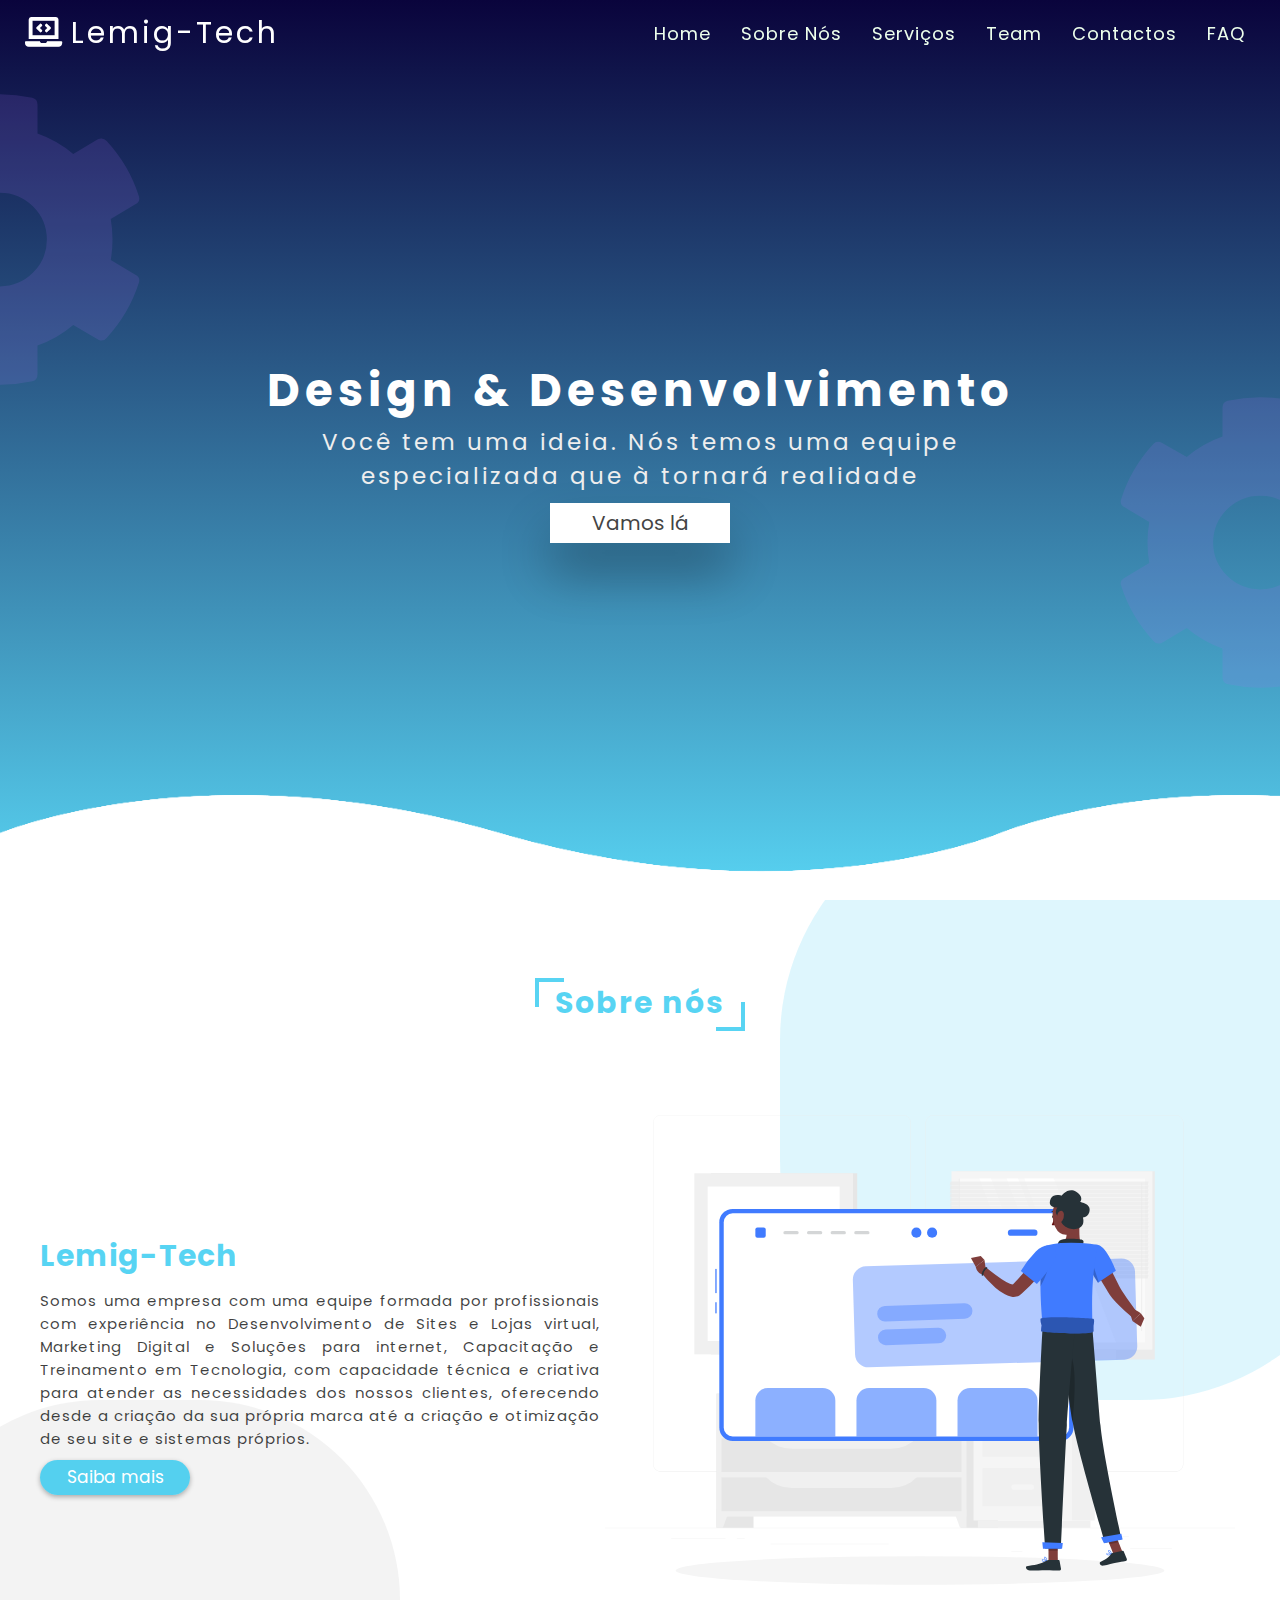
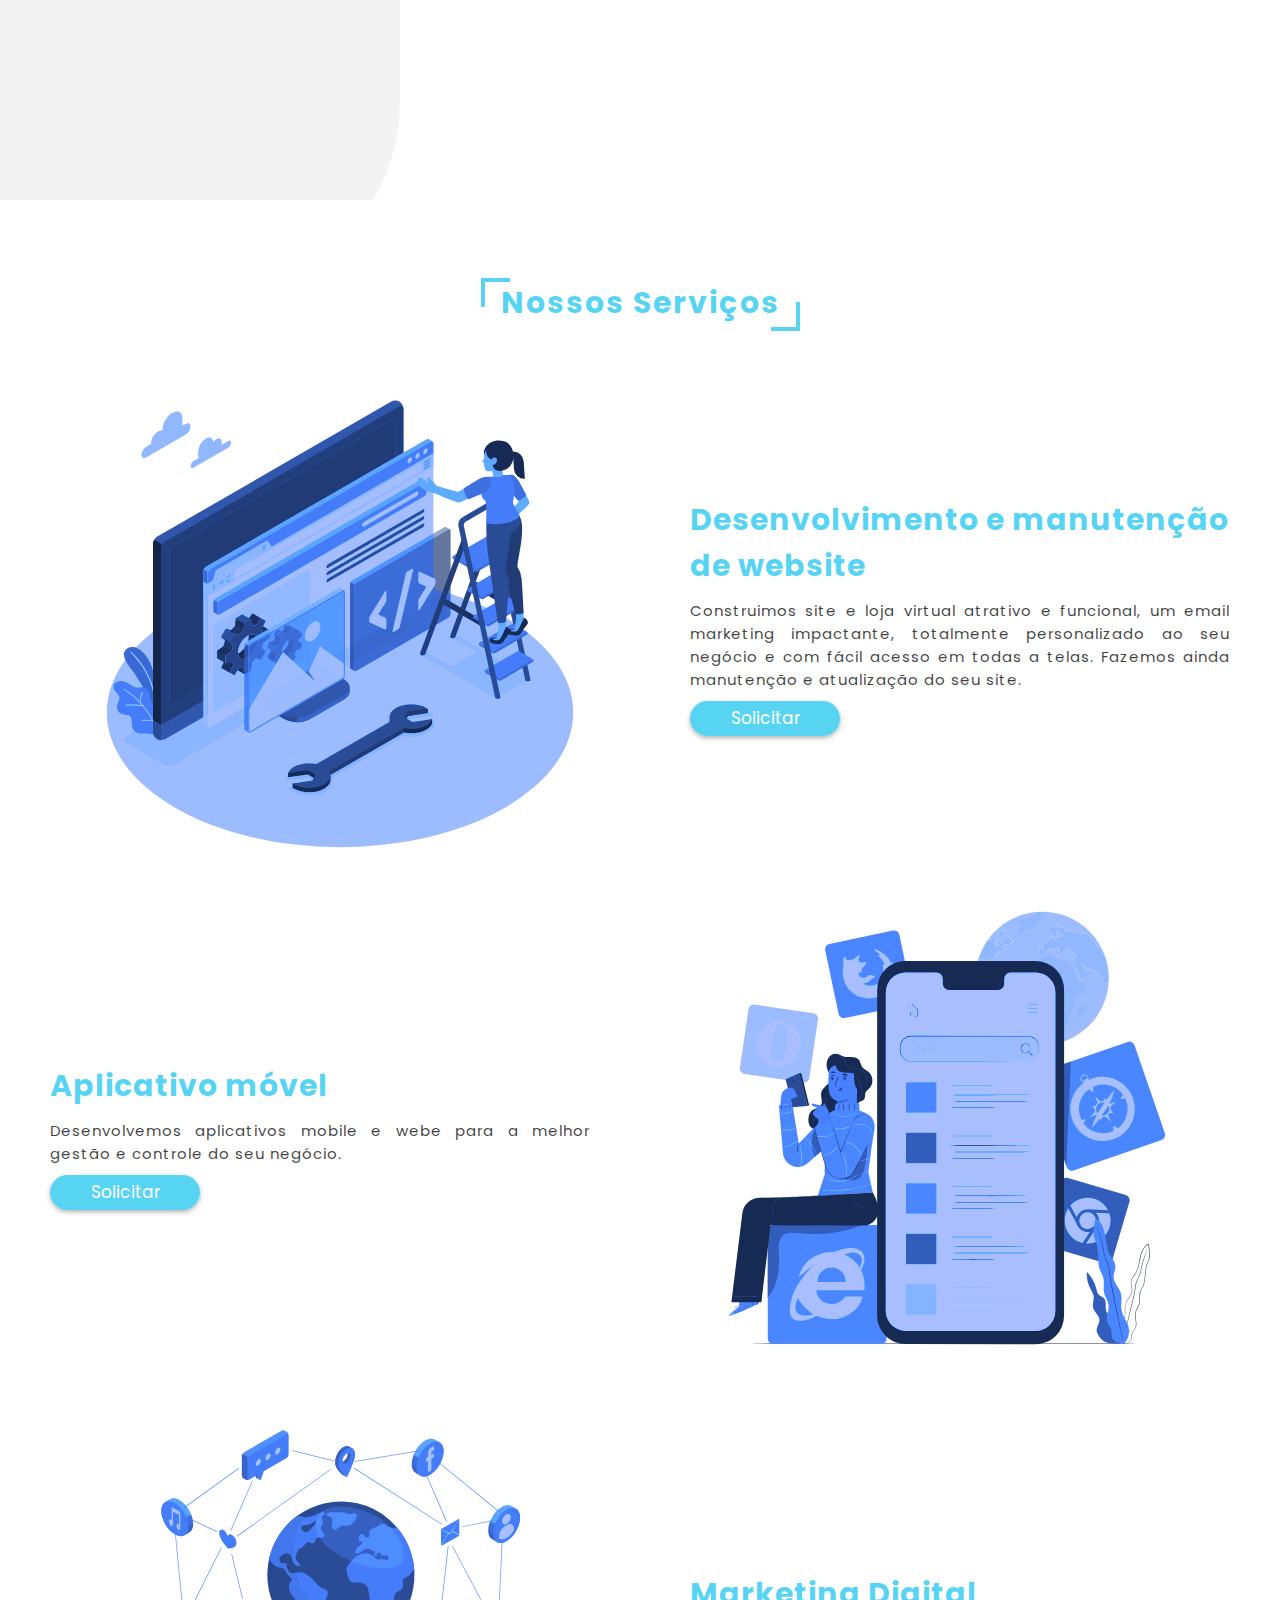
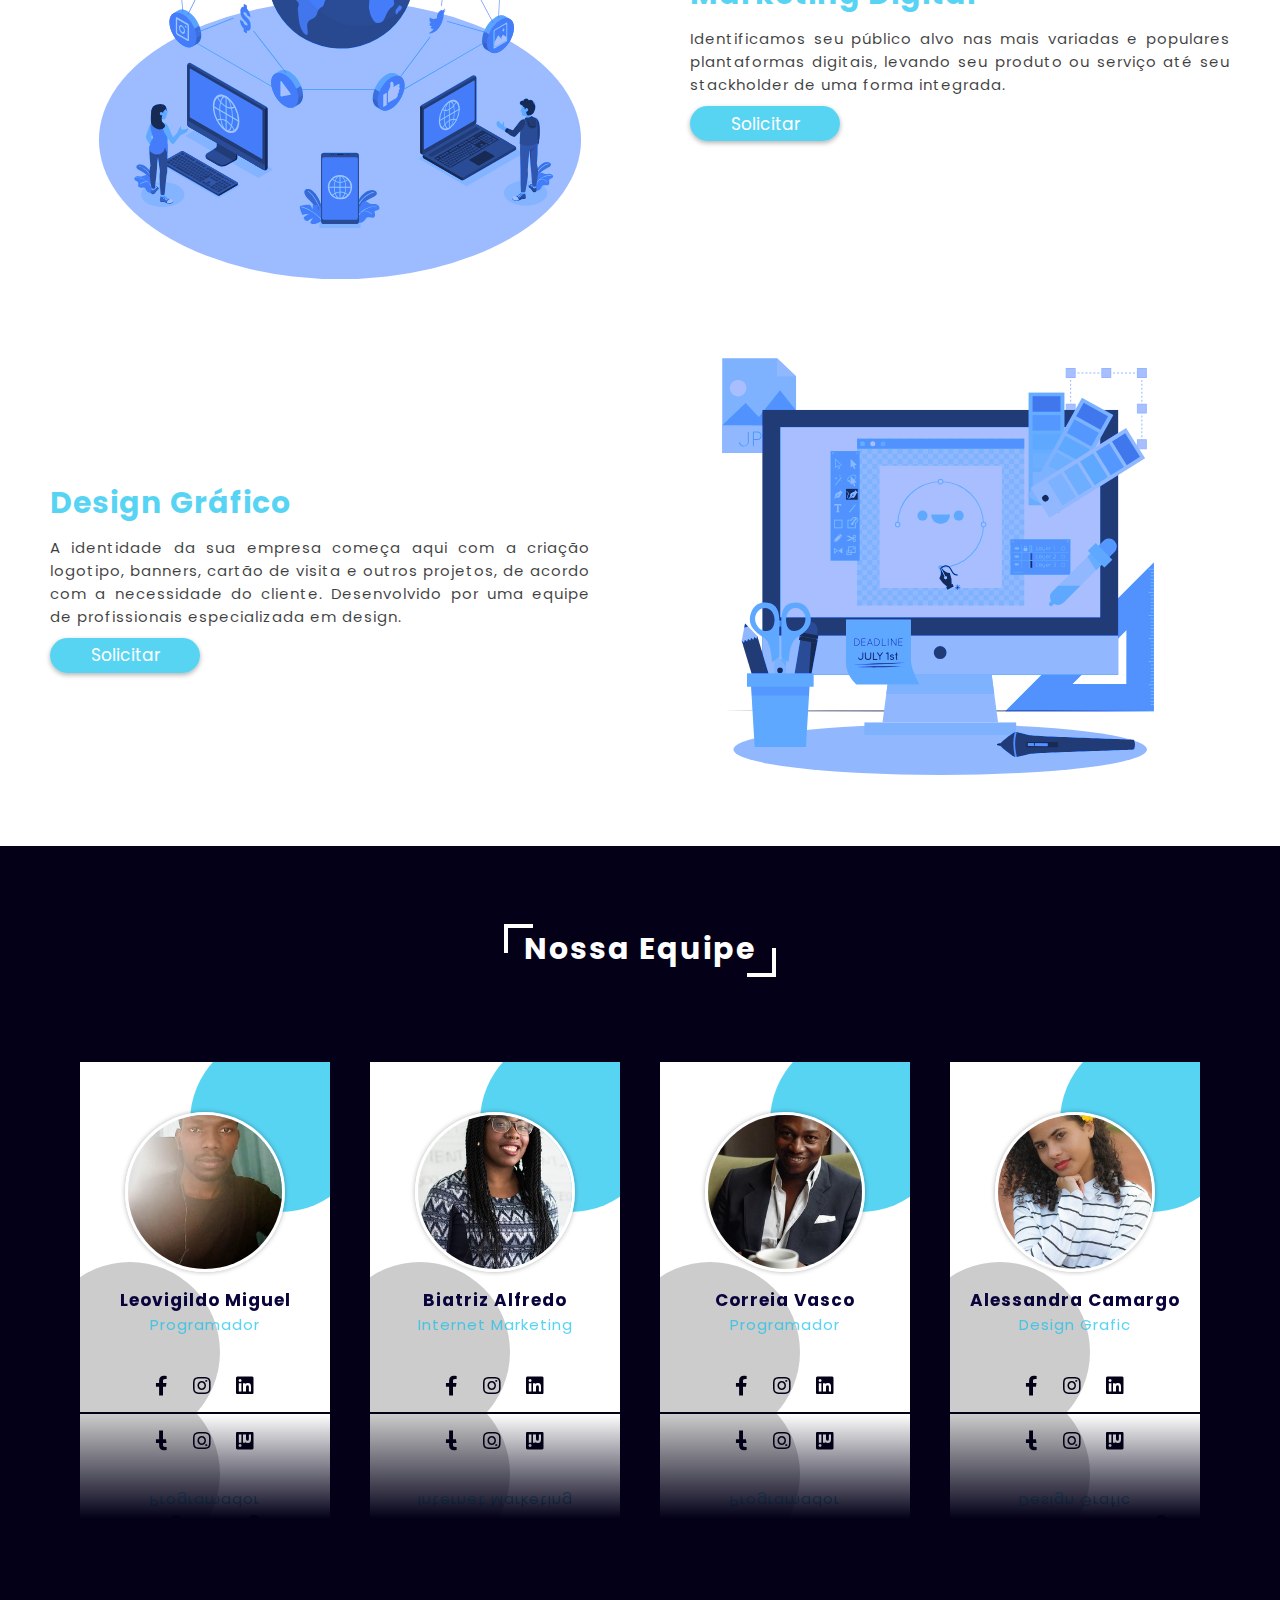
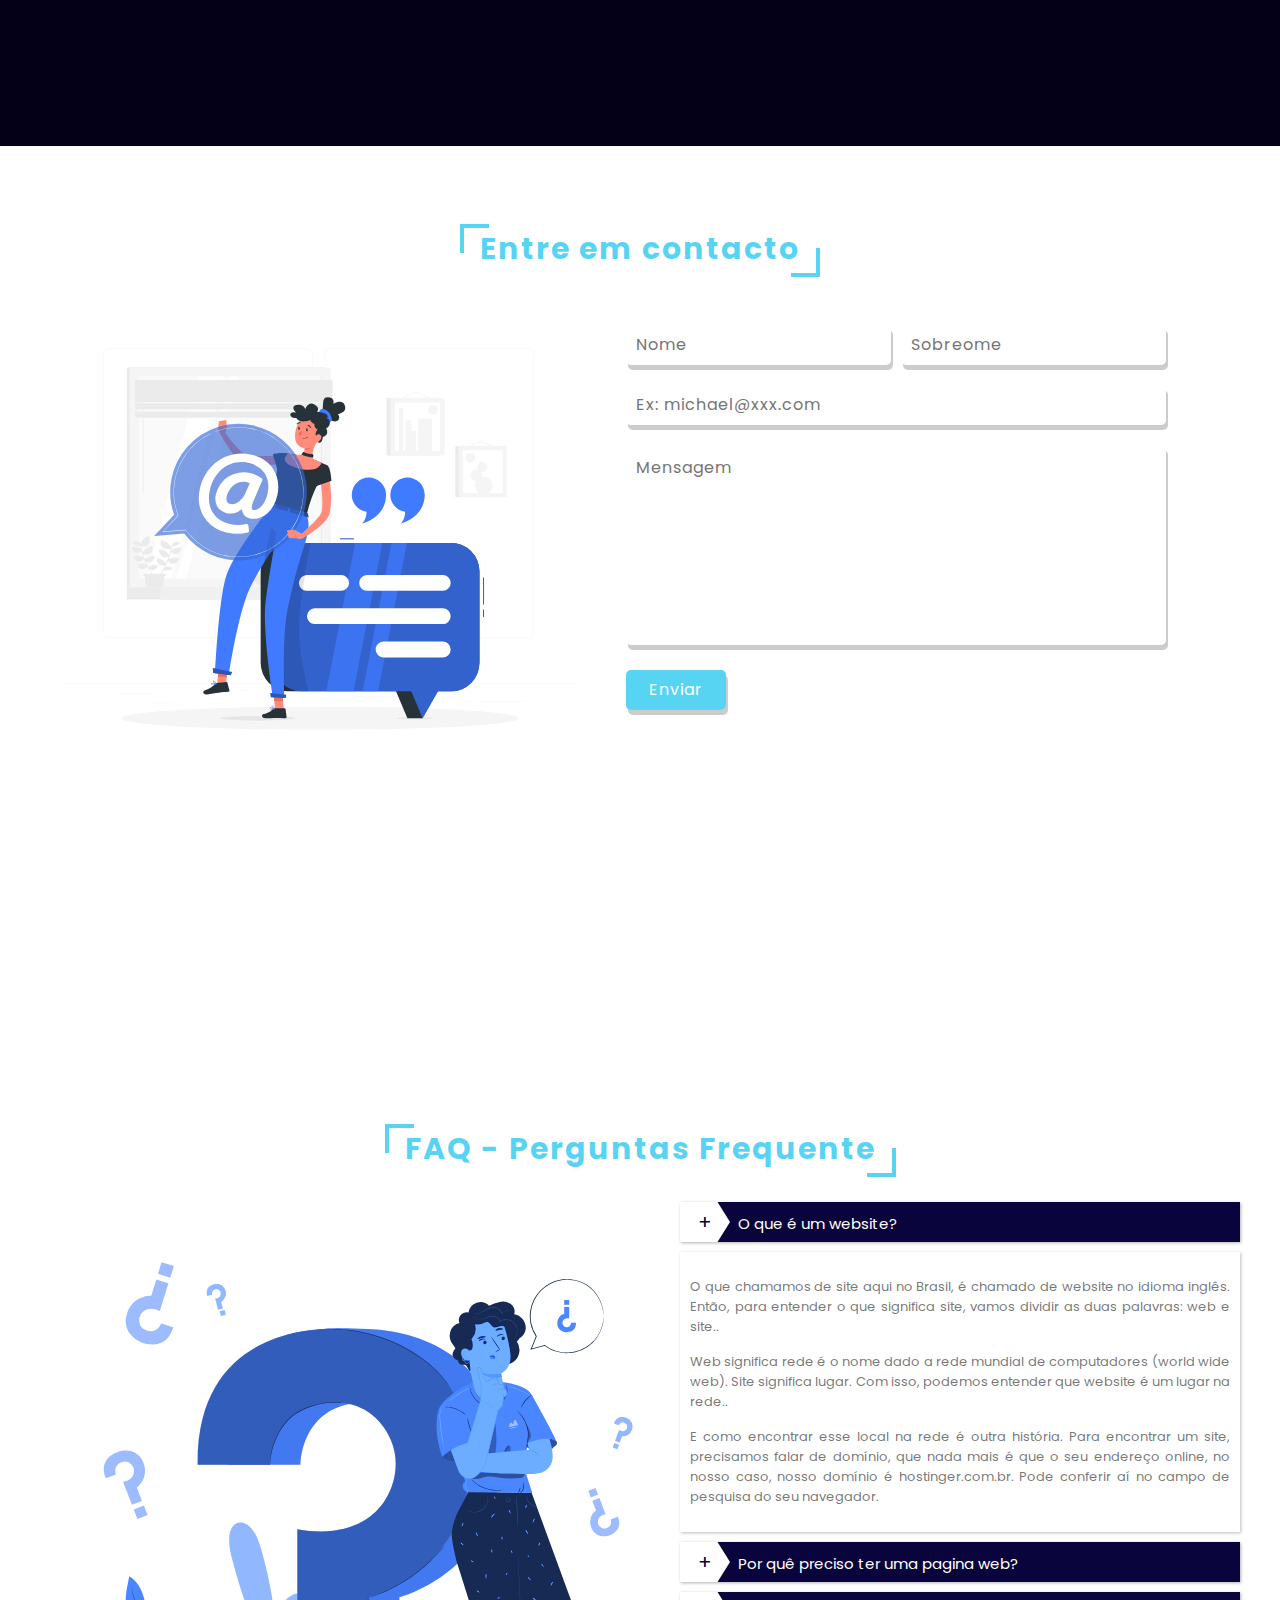
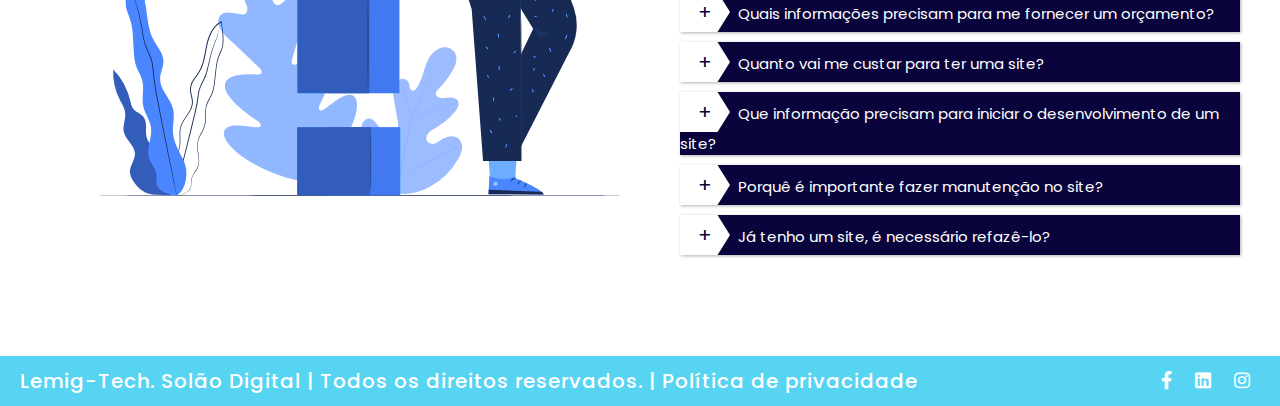
<file: index.html>
<!DOCTYPE html>
<html lang="en">
<head>
    <meta charset="UTF-8">
    <meta http-equiv="X-UA-Compatible" content="IE=edge">
    <meta name="viewport" content="width=device-width, initial-scale=1.0">
    <link rel="shortcut icon" href="imges/logoico.png" type="image/x-icon">
    <!--==============Link Font awesome====================-->
    <link rel="stylesheet" href="https://cdnjs.cloudflare.com/ajax/libs/font-awesome/5.15.3/css/all.min.css">

    <!--==============Link css ============================-->
    <link rel="stylesheet" href="css/style.css">
    <title>Lemig-Tech</title>
</head>
<body>   
    
    <!--==================Início da sessão Header==========-->
    <header class="header">
        <a href="#home" class="logo"><i class="fas fa-laptop-code"></i></i>Lemig-Tech</a>

        <div class="fas fa-bars"></div>
        <nav class="navbar">
            <ul>
                <li><a href="#home">home</a></li>
                <li><a href="#sobre">Sobre nós</a></li>
                <li><a href="#servico">serviços</a></li>
                <li><a href="#team">team</a></li>
                <li><a href="#contacto">contactos</a></li>
                <li><a href="#faq">FAQ</a></li>
            </ul>
        </nav>

    </header>

    <!--==================Fim da sessão Header=============-->

    <!--==================Iníci da sessão Home=============-->

    <section id="home" class="home">
        
        <h1 class="banner">Design &  Desenvolvimento</h1>
        <h3 class="slogan">Você tem uma ideia. Nós temos uma equipe<br>  especializada que à tornará realidade</h3>
        <a href="#"><button>Vamos lá</button></a>


        <div class="wave wave1"></div>
        <div class="wave wave2"></div>
        <div class="wave wave3"></div>

        <div class="fas fa-cog nut1" ></div>
        <div class="fas fa-cog nut2"></div>

    </section>

    <!--=================Iníci da sessão Sobre=============-->
    <section id="sobre" class="sobre">

        <h1 class="heading">Sobre nós</h1>
        
        <div class="row">
        
          <div class="content">
            <h3>Lemig-Tech</h3>
            <p>Somos uma empresa com uma equipe formada por profissionais com experiência no Desenvolvimento de Sites e Lojas virtual, Marketing Digital e Soluções para internet, Capacitação e Treinamento em Tecnologia, com capacidade técnica e criativa para atender as necessidades dos nossos clientes, oferecendo desde a criação da sua própria marca até a criação e otimização de seu site e sistemas próprios.</p>
            <a href="#"><button class="btn">Saiba mais</button></a>
          </div>
        
          <div class="imagem">
            <img src="./imges/sobre.svg" alt="">
          </div>
        
        </div>
        
        
        </section>
        
        <!--===============Fim da sessão Sobre=============-->

        <!--===============Iníci da sessão Serviços========-->

        <section id="servico" class="servico">

            <h1 class="heading">Nossos Serviços</h1>

            <div class="row">
                <div class="imagem">
                    <img src="imges/serv.svg" alt="">
                </div>
                <div class="contant">
                    <h3>Desenvolvimento e manutenção de website</h3>
                    <p>Construimos  site e loja virtual atrativo e funcional, um email marketing impactante, totalmente personalizado ao seu negócio e com fácil acesso em todas a telas. Fazemos ainda manutenção e atualização do seu site.</p>
                    <a href="#"><button class="btn">Solicitar</button></a>
                </div>
            </div>

            <div class="row">
                
                <div class="contant">
                    <h3>Aplicativo móvel</h3>
                    <p>Desenvolvemos aplicativos mobile e webe para a melhor gestão e controle do seu negócio.</p>
                    <a href="#"><button class="btn">Solicitar</button></a>
                </div>
                <div class="imagem">
                    <img src="imges/Mobile browsers-pana.svg" alt="">
                </div>

            </div>

            <div class="row">

                <div class="imagem">
                    <img src="imges/market.svg" alt="">
                </div>
                
                <div class="contant">
                    <h3>Marketing Digital</h3>
                    <p>Identificamos seu público alvo nas mais variadas e populares plantaformas digitais, levando seu produto ou serviço até seu stackholder de uma forma integrada.</p>
                    <a href="#"><button class="btn">Solicitar</button></a>
                </div>

            </div>

            <div class="row">
                
                <div class="contant">
                    <h3>Design Gráfico</h3>
                    <p>A identidade da sua empresa começa aqui com a criação  logotipo, banners, cartão de visita e outros projetos, de acordo com a necessidade do cliente. Desenvolvido por uma equipe de profissionais especializada  em design.</p>
                    <a href="#"><button class="btn">Solicitar</button></a>
                </div>
                <div class="imagem">
                    <img src="imges/designgraf.svg" alt="">
                </div>

            </div>

        </section>

        <!--===============Fim da sessão Serviços========-->

        <!--===============Iníci da sessão Team==========-->

        <section id="team" class="team">
            <h1 class="heading">Nossa Equipe</h1>

            <div class="row">

                <div class="card">
                    <div class="imagen">
                        <img src="imges/team.jpg" alt="">
                    </div>
                    <div class="info">
                        <h3>Leovigildo Miguel</h3>
                        <span>Programador</span>
                        <div class="icons">
                            <a href="#" class="fab fa-facebook-f"></a>
                            <a href="#" class="fab fa-instagram"></a>
                            <a href="#" class="fab fa-linkedin"></a>
                        </div>
                    </div>
                </div>

                <div class="card">
                    <div class="imagen">
                        <img src="imges/team1.jpg" alt="">
                    </div>
                    <div class="info">
                        <h3>Biatriz Alfredo</h3>
                        <span>Internet Marketing</span>
                        <div class="icons">
                            <a href="#" class="fab fa-facebook-f"></a>
                            <a href="#" class="fab fa-instagram"></a>
                            <a href="#" class="fab fa-linkedin"></a>
                        </div>
                    </div>
                </div>

                <div class="card">
                    <div class="imagen">
                        <img src="imges/team3.jpg" alt="">
                    </div>
                    <div class="info">
                        <h3>Correia Vasco</h3>
                        <span>Programador</span>
                        <div class="icons">
                            <a href="#" class="fab fa-facebook-f"></a>
                            <a href="#" class="fab fa-instagram"></a>
                            <a href="#" class="fab fa-linkedin"></a>
                        </div>
                    </div>
                </div>

                <div class="card">
                    <div class="imagen">
                        <img src="imges/team2.jpg" alt="">
                    </div>
                    <div class="info">
                        <h3>Alessandra Camargo</h3>
                        <span>Design Grafic</span>
                        <div class="icons">
                            <a href="#" class="fab fa-facebook-f"></a>
                            <a href="#" class="fab fa-instagram"></a>
                            <a href="#" class="fab fa-linkedin"></a>
                        </div>
                    </div>
                </div>
            </div>

        </section>

        <!--===============Fim da sessão Team============-->

        <!--===============Iníci da sessão Contacto======-->

        <section id="contacto" class="contacto">

            <h1 class="heading">Entre em contacto</h1>

            <div class="row">
                <div class="imagens">
                    <img src="imges/contat.svg" alt="">
                </div>

                <div class="fomr-container">
                    <form action="">

                        <div class="inptBox">
                            <input type="text" placeholder="Nome">
                            <input type="text" placeholder="Sobreome">
                        </div>

                        <input type="email" placeholder="Ex: michael@xxx.com">
                        <textarea name="" id="" cols="30" rows="10" placeholder="Mensagem"></textarea>
                        <input type="submet" value="Enviar">

                    </form>
                </div>

            </div>


        </section>


        <!--===============Fim da sessão Contacto======-->

        <!--===============iNÍCIO da sessão FAQ========-->

       <section id="faq" class="faq">

            <h1 class="heading">FAQ - Perguntas Frequente</h1>
            
            <div class="row">

                <div class="imagens">
                    <img src="imges/perg.svg" alt="">
                </div>

                <div class="acordion_container">

                    <div class="acordion">
                        <div class="acordion_header">
                            <span>+</span>
                            <h3>O que é um website?</h3>
                        </div>
                        <div class="acordion_body">
                            <p>O que chamamos de site aqui no Brasil, é chamado de website no idioma inglês. Então, para entender o que significa site, vamos dividir as duas palavras: web e site..</p>

                            <p>Web significa rede é o nome dado a rede mundial de computadores (world wide web). Site significa lugar. Com isso, podemos entender que website é um lugar na rede..</p>
                                
                            <p>E como encontrar esse local na rede é outra história. Para encontrar um site, precisamos falar de domínio, que nada mais é que o seu endereço online, no nosso caso, nosso domínio é hostinger.com.br. Pode conferir aí no campo de pesquisa do seu navegador.</p>
                        </div>
                    </div>

                    <div class="acordion">
                        <div class="acordion_header">
                            <span>+</span>
                            <h3>Por quê preciso ter uma pagina web?</h3>
                        </div>
                        <div class="acordion_body">
                            <p>Atualmente, muitas pessoas estão conectadas na internet, e com o passar do tempo o número de usuários só aumenta.Uma empresa que pretende atingir todas as classes sociais, necessita investir na criação de um site, com o objetivo de gerar conteúdo que pode atingir bilhões de pessoas, independente do lugar que ela estiver no momento. confira alguns dos principais motivos:<br>
                                <li>Confiança na empresa</li>
                                <p>Ao contar com um site, a entidade passa ainda mais uma imagem profissional para os consumidores, uma vez que a página na web possui informações relevantes a esses clientes, que consequentemente, exalta a reputação positiva da empresa para seus compradores. A credibilidade começa a ser criada por diversas formas, seja pela importância que a empresa atribui aos clientes, ou até mesmo, aos conteúdos informados em sua página oficial.</p>
                                <li>Maior exposição da empresa</li>
                                <p>Ter um site possibilita a exposição da sua empresa em qualquer lugar, sem precisar se limitar a aquele espaço físico, que permitirá o relacionamento com diversos púbicos, sem a necessidade de estarem presentes no local específico. Além disso, vale destacar que um site passa maior segurança ao cliente, que pode consultar as informações da organização quando necessitar de seus produtos ou serviços.</p>

                                <li>Conquista de novos consumidores</li>
                                <p>O site veio para trazer novos modos para a conquista de consumidores, que antes se limitava a ações locais, e agora pode atingir pessoas de diversas partes do mundo. Por meio da página na web, é possível manter um contato com uma pessoa do mesmo bairro, mas também de outro lado do continente. Essas medidas contribuem para o aumento de vendas na empresa, tornando-se alternativas.</p>

                                <li>Contaco directo com publico alvo nas Redes-sociais</li>
                                <p>As Redes Sociais trouxeram diversos benefícios não somente para os usuários, mas também para as organizações, que agora possuem outras maneiras de fidelizarem seus clientes. Contar com um perfil nas plataformas virtuais “obriga” a marca a pensar em conteúdos que sejam realmente relevantes para o consumidor, que o façam a comprar seus produtos, aumentando o número de consumidores. Portanto, utilize o site como um cartão de visita no espaço virtual.</p>

                                <li>Contaco directo com publico alvo nas Redes-sociais</li>
                                <p>As Redes Sociais trouxeram diversos benefícios não somente para os usuários, mas também para as organizações, que agora possuem outras maneiras de fidelizarem seus clientes. Contar com um perfil nas plataformas virtuais “obriga” a marca a pensar em conteúdos que sejam realmente relevantes para o consumidor, que o façam a comprar seus produtos, aumentando o número de consumidores. Portanto, utilize o site como um cartão de visita no espaço virtual.</p>

                                <li>Crescimento das venda dos produtos ou serviços</li>
                                <p>Quando uma empresa decide investir em um site, e passa a se dedicar na divulgação de seus produtos e serviços, consegue alcançar clientes diferenciados, fazendo com que as vendas aumentem. Portanto, dê uma atenção maior as descrições dos seus serviços e produtos, e consequentemente, terá atenção dos clientes.</p>
                            </p>
                        </div>
                    </div>

                    <div class="acordion">
                        <div class="acordion_header">
                            <span>+</span>
                            <h3>Quais informações precisam para me fornecer um orçamento?</h3>
                        </div>
                        <div class="acordion_body">
                            <p>Primeiramente precisamos conhecer melhor o seu projeto e o seu negócio, tendo uma ideia geral das suas necessidades, através do briefing. Quanto mais detalhes tivermos a respeito do seu projeto, desde estilo, cores, modelos de sites que gosta, dentre outros, ajudará em um orçamento mais próximo do valor real que será investido.</p>
                        </div>
                    </div>

                    <div class="acordion">
                        <div class="acordion_header">
                            <span>+</span>
                            <h3>Quanto vai me custar para ter uma site?</h3>
                        </div>
                        <div class="acordion_body">
                            <p>O preço médio para a criação de um site varia de acordo com o tempo gasto e a complexidade do projeto, dos sistemas que serão implementados, se haverá ou não área administrativa, além do tempo que se espera para a entrega do site. Veja abaixo o preço médio de alguns exemplos de sites:</p>

                               <li>Criação de Sites "simples": Kz200.000,00 a Kz350.000,00;</li> 
                                
                               <li>Criação de Sites "médio": Kz350.000,00 a Kz500.000,00;</li> 
                                
                               <li>Criação de Sites "avançado": entre Kz600.000,00 pra cima;</li> 
                                
                               <p> Lógico que estes não são definitivos e varia muito de projeto para projeto</p>
                        </div>
                    </div>

                    <div class="acordion">
                        <div class="acordion_header">
                            <span>+</span>
                            <h3>Que informação precisam para iniciar o desenvolvimento de um site?</h3>
                        </div>
                        <div class="acordion_body">
                            <p>Só podemos iniciar um projeto quando tivermos em nossas mãos o conteúdo necessário para a sua execução. Isto para evitar falhas nos prazos para entrega do projeto. No entanto, para uma apresentação de Layout, pode-se iniciar o trabalho com:</p>
                            <ol>
                                <li> Nome, perfil e logotipo da empresa;</li>
                               <li>Ideia geral do site;</li>
                                <li>Estrutura de navegação e sessões;</li>
                                <li> Imagens, Textos</li>
                               
                            </ol>
                        </div>
                    </div>


                    <div class="acordion">
                        <div class="acordion_header">
                            <span>+</span>
                            <h3>Porquê é importante fazer manutenção no site?</h3>
                        </div>
                        <div class="acordion_body">
                            <p>Ter um site na internet, fazer propagandas e receber centenas de visitantes ao dia isso é  excelente. Porém, se seu site não for constantemente atualizado, seus usuários vão começar a perder o interesse nele, pois ninguém gosta de ler o mesmo contúdo várias vezes ou ver as mesmas imagens sempre, dai a importA^ncia da manutenção do site.</p>  <p>É importante que os clientes a insiram novas imagens, fotos, textos, vídeos, artigos, eventos, produtos, para isso a importância do contrato de manutenção para seu site, pois você terá a certeza que haverá um profissional para executar tais tarefas, estando a sua disposição. Inserindo novidades em seu site ele sempre será visitado novamente e para os sistemas de busca as atualizações contam muito, por isso você vai acabar necessitando fazer atualizações constante em seu site, podendo ser semanais ou mensais, mas elas farão seu site ser melhor que dos seus concorrentes. A Manutenção em um Web Site propõe benefícios como:</p>
                                    
                                <li>Um profiisional cuidando do site, verificando instabilidades do sistema e servidor de hospedagem.</li>
                                
                                <li>Atualizações no Site, como novos textos, imagens, produtos, campanhas publicitárias e etc.</li>
                           
                        </div>
                    </div>

                    <div class="acordion">
                        <div class="acordion_header">
                            <span>+</span>
                            <h3>Já tenho um site, é necessário refazê-lo?</h3>
                        </div>
                        <div class="acordion_body">
                            <p>Dependendo da tecnologia utilizada no desenvolvimento do seu site sim, pois a é na estrutura do desenvolvimento de sites que você ganha posições nos sites de busca. Pode-se, em alguns casos, aproveitar o layout do site, mas refazer todo o design do site renova as expectativas da empresa frente aos clientes na internet.</p>
                        </div>
                    </div>

                   
                </div>

            </div>

       </section>

        <!--===============FIM da sessão FAQ==============-->

        <!--===============iNÍCIO da sessão FOOTER========-->

        <section class="footer">

            <h1>Lemig-Tech. Solão Digital | Todos os direitos reservados. | Política de privacidade</h1>
            <div class="icons">
                <a href="#" class="fab fa-facebook-f"></a>
                <a href="#" class="fab fa-linkedin"></a>
                <a href="#" class="fab fa-instagram"></a>
            </div>

        </section>

        <!--=============FIM da sessão FOOTER=============-->

    

    <!---================= Link jquery file===============-->
    <script src="https://cdnjs.cloudflare.com/ajax/libs/jquery/3.5.1/jquery.min.js"></script>
    

    <!---=================Limk js file=====================-->
    <script src="./js/main.js"></script>

</body>
</html>
</file>
<file: css/style.css>
@import url('https://fonts.googleapis.com/css2?family=Poppins:ital,wght@0,200;0,400;0,500;1,100;1,300;1,400;1,500&display=swap');

:root{
    --color:rgba(12, 193, 238, 0.685);
}
*{
    font-family: 'Poppins', sans-serif;
    margin: 0%;
    padding: 0%;
    box-sizing: border-box;
    transition: all 2s li;
    text-decoration: none;
} html{
    font-size: 62.5%;
}/*
body{
    overflow: hidden;
}*/

.heading{
    margin: 2rem;
    padding-top: 6rem;
    display: inline-block;
    font-size: 3rem;
    color: var(--color);
    position: relative;
    letter-spacing: .2rem;
}
.heading::before,.heading::after{
    content: '';
    position: absolute;
    height: 2.5rem;
    width: 2.5rem;
    border-top: .4rem solid var(--color);
    border-left: .4rem solid var(--color);
}
.heading::before{
    top: 5.8rem;
    left: -2rem;
}
.heading::after{
    bottom: -.5rem;
    right: -2rem;
    transform: rotate(180deg);
}

.btn{
    outline: none;
    border: none;
    border-radius: 5rem;
    background: var(--color);
    color: #fff;
    cursor: pointer;
    height: 3.5rem;
    width: 15rem;
    font-size: 1.7rem;
    box-shadow: 0 .2rem .5rem rgba(0, 0, 0, .3);
}
.btn:hover{
    letter-spacing: .1rem;
    opacity: .8;
}
/*==========================HEADER STYLE====================*/

.header{
    display: flex;
    align-items: center;
    justify-content: space-between;
    width: 100%;
    padding: 1rem 2rem;
    position: fixed;
    top: 0;
    left: 0;
    z-index: 100;
}
.header .logo{
    color: #fff;
    letter-spacing: .3rem;
    font-size: 3rem;
}
.header .logo i{
    padding: 0 .5rem;
}
.header .navbar ul{
    list-style: none;
    text-transform: capitalize;
    display: flex;
    align-items: center;
    justify-content: space-between;
}
.header .navbar ul li{
    letter-spacing: .1rem;
    margin: 0 1.5rem;
}
.header .navbar ul li a{
    font-size: 1.8rem;
    color: #edffec;
}
.header .navbar ul li a:hover{
    color: #ccc;
}
.header .fa-bars{
    color: #fff;
    cursor: pointer;
    font-size: 3rem;
    display: none;
}

/*==========================HOME STYLE====================*/

.home{
    min-height: 100vh;
    width: 100%;
    background: linear-gradient(#0a043c, var(--color));
    display: flex;
    align-items: center;
    justify-content: center;
    flex-flow: column;
    text-align: center;
    padding: 0 1rem;
    position: relative;
    overflow: hidden !important;
}
.home .banner{
    color: #fff;
    font-size: 4.5rem;
    text-shadow: 0 .3rem 5.rem rgba(0, 0, 0, rgba(0, 0, 0, .3));
    letter-spacing: .5rem;
}
.home .slogan{
    color: #eee;
    font-size: 2.3rem;
    font-weight: 400;
    letter-spacing: .3rem;
    text-transform: initial;
}
.home button{
    height: 4rem;
    width: 18rem;
    background: #fff;
    color: #444;
    cursor: pointer;
    border: none;
    outline: none;
    margin-top: 1rem;
    font-size: 2rem;
    font-weight: 400;
    box-shadow: 0 3rem 5rem rgba(0, 0, 0, .3);
}
.home button:hover{
    letter-spacing: .5rem;
}
.home .wave{
    position: absolute;
    bottom: -.5rem;
    left: 0;
    height: 11rem;
    width: 100%;
    background: url(../imges/wave.png);
    background-size: 100rem 11rem;
    background-repeat: repeat-x;
    animation: waves 10s linear infinite;
}
.home .wave2{
    animation-direction: reverse;
    opacity: .2;
}
.home .wave3{
    animation-duration: 4s;
    opacity: .5;
}

@keyframes waves{
    0%{
        background-position: 0;
    }
    100%{
        background-position: 100rem;
    }
}

.home .fa-cog{
    position: absolute;
    font-size: 30rem;
    opacity: .15;
    color: rgb(167, 108, 243);
    animation: rotate 10s linear infinite;
}
.home .nut1{
    top: 10%;
    left: -15rem;
}
.home .nut2{
    bottom: 23%;
    right: -13rem;
    animation-direction: reverse;
}
@keyframes rotate{
    100%{
        transform: rotate(360deg);
    }
}


/*==========================Sobre STYLE====================*/

.sobre{
    min-height: 100vh;
    width: 100%;
    text-align: center;
    letter-spacing: .1rem;
    position: relative;
    overflow: hidden;
}

.sobre .row{
    display: flex;
    align-items: center;
    justify-content: space-between;
    padding: 0 4rem;
}
.sobre .row .content{
    text-align: left;
}

.sobre .row .imagem img{
    width: 50vw;
    height: 70vh;
    
}
.sobre .row .content h3{
    font-size: 3rem;
    color: var(--color);
}
.sobre .row .content p{
    font-size: 1.5rem;
    color: #000000c0;
    padding: 1rem 0;
    text-align: justify;
}
.sobre::before, .sobre::after{
    content: '';
    position: absolute;
    z-index: -1;
    opacity: .2;
    border-radius: 40%;
}
.sobre::before{
    height: 50rem;
    width: 50rem;
    background: rgb(194, 193, 193);
    bottom: -10rem;
    left: -10rem;
}
.sobre::after{
    height: 60rem;
    width: 60rem;
    background: var(--color);
    top: -10rem;
    right: -10rem;
}

/*=======================SERVICS STYLE================*/
.servico{
    width: 100%;
    text-align: center;
    letter-spacing: .1rem;
}
.servico .row{
    margin: 2rem 0;
    padding: 0 2rem;
    display: flex;
    align-items: center;
    justify-content: center;

}
.servico .row .imagem img{
    width: 50vw;
    height: 55vh;
    filter: brightness(.7) sepia(1) saturate(5) hue-rotate(186deg);
}
.servico .row .contant{
    text-align: left;
    padding: 0 3rem;
}

.servico .row .contant h3{
    font-size: 3rem;
    color: var(--color);
}
.servico .row .contant p{
    font-size: 1.5rem;
    color: #000000c0;
    padding: 1rem 0;
    text-align: justify;
}

/*=======================TEAME STYLE================*/

.team{
    min-height: 100vh;
    width: 100%;
    text-align: center;
    background: #030018;
    letter-spacing: .1rem;
}
.team .heading{
    color: #fff;
}
.team .heading::before, .team .heading::after{
    border-color: #fff;
}
.team .row{
    display: flex;
    justify-content: center;
    align-items: center;
    flex-wrap: wrap;
}
.team .row .card{
    height: 35rem;
    width: 25rem;
    background: #fff;
    margin: 7rem 2rem;
    text-align: center;
    position: relative;
    overflow: hidden;
    -webkit-box-reflect: below .2rem linear-gradient(transparent 70%, #0a043c)
}
.team .row .card .imagen{
    margin: 1rem 0;
    padding-top: 4rem;
}
.team .row .card .imagen img{
    height: 16rem;
    width: 16rem;
    border-radius: 50%;
    border: .3rem solid #fff;
    box-shadow: 0 0 .5rem rgba(0, 0, 0, .3);
    object-fit: cover;
}
.team .row .card .info h3{
    font-size: 1.7rem;
    color:#0a043c;
}
.team .row .card .info  span{
    font-size: 1.5rem;
    color: var(--color);
}
.team .row .card .info .icons a{
    margin-top: 4rem;
    padding: 0 1rem;
    font-size: 2rem;
    color: #030018;
}
.team .row .card .info .icons a:hover{
    color: var(--color);
}

.team .row .card::before, .team .row .card::after{
    content: '';
    position: absolute;
    border-radius: 50%;
    height: 18rem;
    width: 18rem;
    z-index: -1;
}
.team .row .card::before{
    background: var(--color);
    top: -3rem;
    right: -4rem;
}
.team .row .card::after{
    background: #ccc;
    bottom: -3rem;
    left: -4rem;
}

/*=======================CONTACT STYLE=====================*/

.contacto{
    min-height: 100vh;
    width: 100%;
    text-align: center;
    letter-spacing: .3rem;
}
.contacto .row{
    display: flex;
    align-items: center;
    justify-content: center;
}
.contacto .row .imagens{
    height: 50vh;
    width: 40vw;
}
.contacto .row .fomr-container{
    width: 50%;
    text-align: left;
    padding: 0 5rem;
}
.contacto .row .fomr-container input, textarea{
    outline: none;
    border: none;
    height: 4rem;
    background: none;
    border-radius: .5rem;
    box-shadow: .2rem .5rem rgba(0, 0, 0, .2);
    padding: 0 1rem;
    margin: 1rem 0;
    font-size: 1.6rem;
    letter-spacing: .1rem;
}
.contacto .row .fomr-container .inptBox{
    width: 100%;
    display: flex;
    justify-content: space-between;
}

.contacto .row .fomr-container .inptBox input[type="text"]{
    width: 49%;
}
.contacto .row .fomr-container input[type="email"]{
    width: 100%;
}

.contacto .row .fomr-container textarea{
    width: 100%;
    height: 20rem;
    padding: 1rem;
    resize: none;
}
.contacto .row .fomr-container input[type="submet"]{
    background-color: var(--color);
    color: #fff;
    text-align: center;
    cursor: pointer;
    height: 4rem;
    width: 10rem;
}
.contacto .row .fomr-container input[type="submet"]:hover{
    opacity: .8;
}



/*=======================CONTACT STYLE=====================*/

.faq{
    min-height: 100vh;
    width: 100%;
    text-align: center;
    padding: 0 2rem;
}
.faq .row{
    display: flex;
    justify-content: center;
    align-items: center;
    padding: 0 2rem;
}
.faq .row .imagens img{
    height: 70vh;
    width: 50vw;
    filter: brightness(.7) sepia(1) saturate(5) hue-rotate(186deg);
}
.faq .row .acordion_container{
    width: 50%;
    text-align: left;
}
.faq .row .acordion_container .acordion .acordion_header{
    background-color: #0a043c;
    margin: 1rem 0;
    box-shadow: .1rem .1rem .3rem rgba(0, 0, 0, .3);
    cursor: pointer;
}

.faq .row .acordion_container .acordion .acordion_header span{
    display: inline-block;
    text-align: center;
    height: 4rem;
    width: 5rem;
    line-height: 4rem;
    font-size: 2rem;
    background: #fff;
    color: #0a043c;
    clip-path: polygon(0% 0%, 75% 0%, 100% 50%, 75% 100%, 0 100%);
}
.faq .row .acordion_container .acordion .acordion_header h3{
   display: inline;
   color: #fff;
   font-size: 1.5rem;
   font-weight: 400;
   padding-left: .5rem;
}

.faq .row .acordion_container .acordion .acordion_body{
    padding: 1rem;
    color: rgba(68, 68, 68, 0.726);
    box-shadow: .1rem .1rem .3rem rgba(0, 0, 0, 0.267);
    font-size: 1.3rem;
    text-align: justify;
    display: none;
}

.faq .row .acordion_container .acordion:nth-child(1) .acordion_body{
    display: block;
}

 .acordion_body p{
    margin-top: 1.5rem;
    margin-bottom: 1.5rem;
}
.acordion_body li{
    margin-left: 3rem;
    margin-top: 1rem;
    font-style: italic;
}

/*=======================FOOTER STYLE=======================*/

.footer{
    width: 100%;
    display: flex;
    align-items: center;
    justify-content: space-between;
    padding: 1rem 2rem;
    margin-top: 1rem;
    background: var(--color);
}

.footer h1{
    color: #fff;
    letter-spacing: .1rem;
    font-weight: 500;
}
.footer .icons a{
    color: #fff;
    font-size: 1.8rem;
    padding: 0 1rem;

}
/*=======================MEDIA QUERIES STYLE================*/

@media(max-width:768px){
    html{
        font-size: 50%;
    }
    .header .fa-bars{
        display: block;
    }
    .header .navbar {
        position: fixed;
        top: -120%;
        left: 0;
        height: auto;
        width: 100%;
        background-color: #fff;
        z-index: 1000;
        border-top: 1rem solid rgba(0, 0, 0, .3);
    }
    .header .navbar ul{
        width: 100%;
        height: 100%;
        flex-flow: column;
    }
    .header .navbar ul li{
        margin: 1rem 0;
    }
    .header .navbar ul li a{
        color: #444;
        font-size: 2.4rem;
    }
    .header .fa-times{
        transform: rotate(180deg);
    }
    .header .nav-toggle{
        top: 5.8rem;
    }
    .header .nav-toggle{
        top: 5.8rem;
    }
    .home .banner{
        font-size: 3.5rem;
    }
    .home .slogan{
        font-size: 1.7rem;
    }
    .sobre .row{
        flex-flow: column-reverse;
        padding: 0 2rem;
    }
    .sobre .row .imagem img{
        width: 100vw;
    }
    .servico .row{
        flex-flow: column-reverse;
    }
    .servico .row:nth-child(even){
        flex-flow: column;
    }
    .servico .row .imagem img{
        width: 100vw;
    }
    .servico .row .contant {
        padding: 0;
    }
    .contacto .row{
        flex-flow: column;
    }
    .contacto .row .imagens{
        width: 100vw;
    }
    .contacto .row .fomr-container {
        width: 100%;
        padding: 0 1.5rem;
    }

    .faq{
        padding: 0;
    }
    .faq .row{
        padding: 0 1rem;
        flex-flow: column;
    }
    .faq .row .imagens img{
        width: 100vw;
    }
    .faq .row .acordion_container{
        width: 100%;
    }
}

@media(max-width:550px){
    .footer {
        flex-flow: column;
    }
    .footer h1{
        text-align: center;
    }
    .footer .icons {
        padding: 2rem 0;
    }

}
</file>
